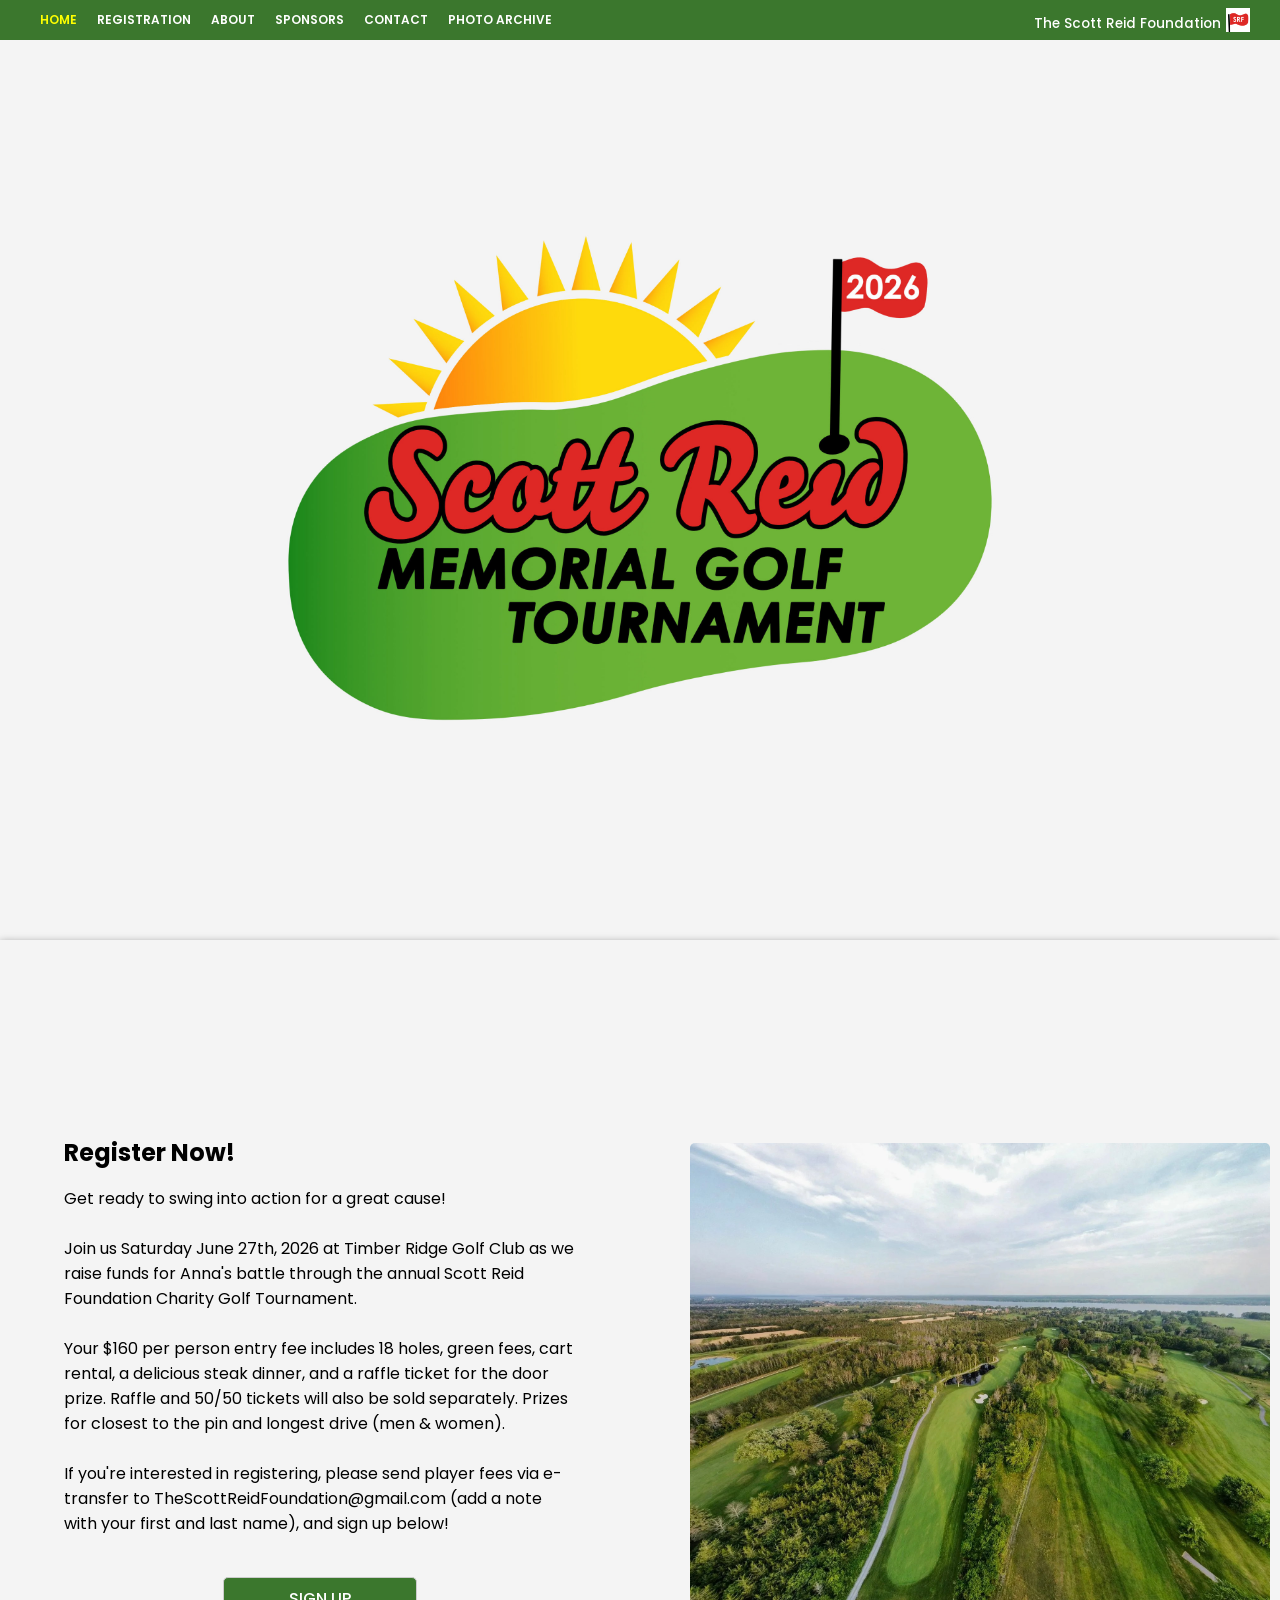
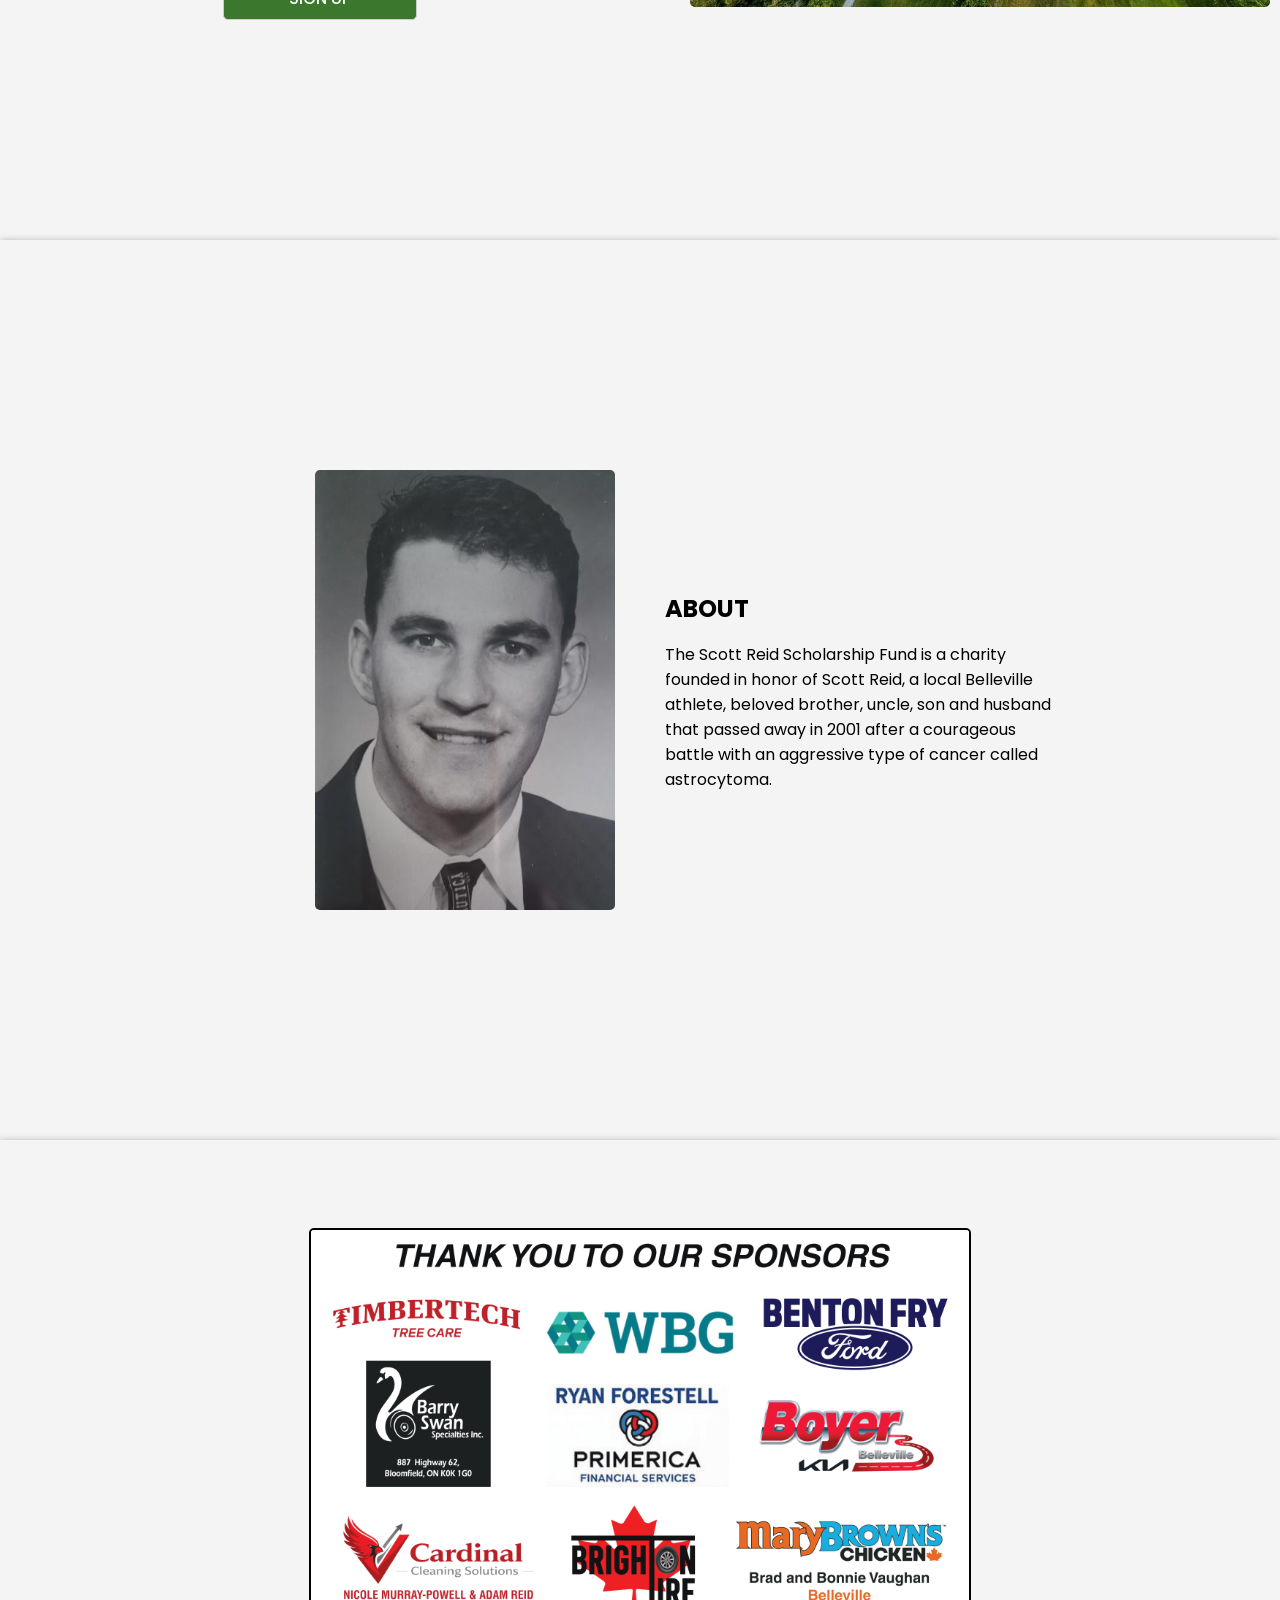
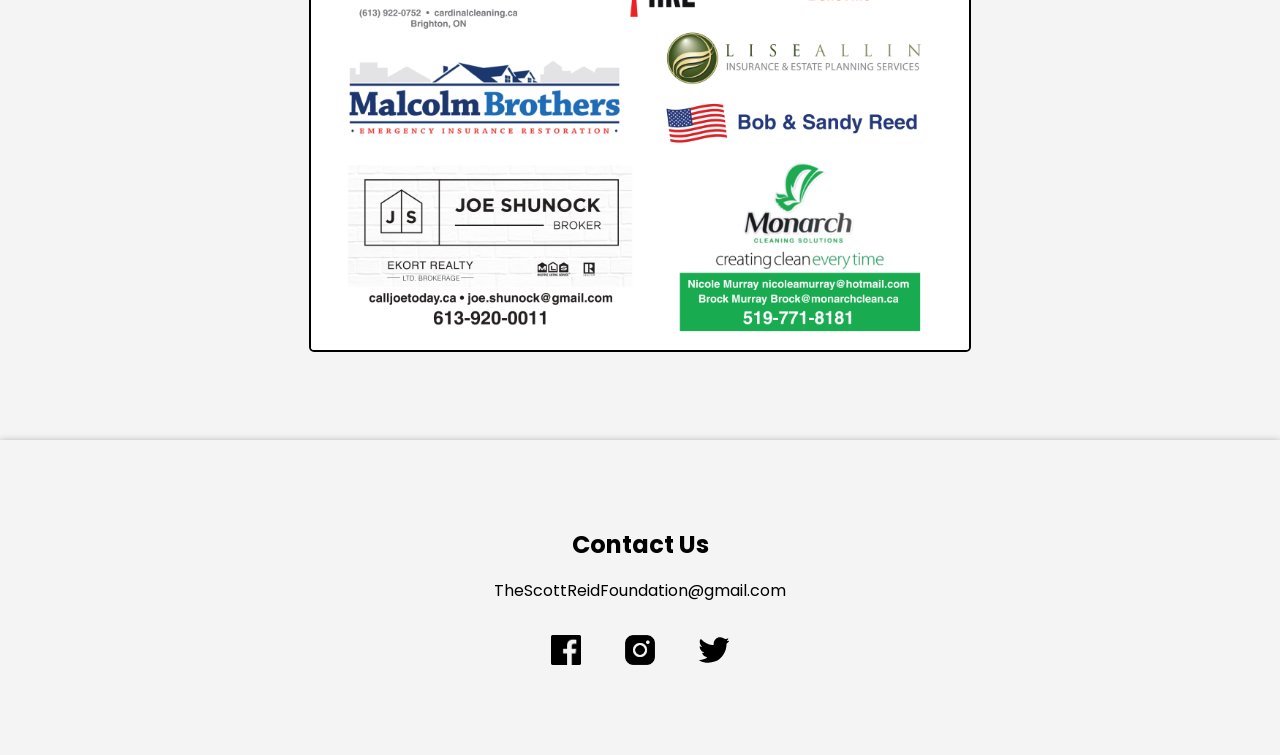
<file: index.html>
<!DOCTYPE html>
<html>
  <head>
    <meta name="viewport" content="width=device-width, initial-scale=1.0, viewport-fit=cover">
    <meta name="theme-color" content="#f0f0ff">
    <title>The Scott Reid Foundation</title>
    <meta name="description" content="Join us as we raise funds for local families facing cancer through the Scott Reid Foundation Charity Golf Tournament.">
    <link rel="icon" type="image/png" sizes="32x32" href="images/favicon.png">
    <link rel="icon" type="image/png" sizes="16x16" href="images/favicon2.png">
    <meta name="apple-mobile-web-app-capable" content="yes">
    <meta name="apple-mobile-web-app-title" content="Scott Reid Foundation">
    <link rel="apple-touch-icon" sizes="180x180" href="images/apple-icon.png">
    <meta name="apple-mobile-web-app-status-bar-style" content="white">
    <meta property="og:image" content="images/og-image.jpg">
  <meta property="og:image:width" content="1200">
  <meta property="og:image:height" content="630">
  <meta property="og:image:type" content="image/jpeg">
  <meta name="twitter:card" content="summary_large_image">
  <meta name="twitter:image" content="images/twitter-image.jpg">
    <link rel="stylesheet" href="styles.css">
    <script src="https://code.jquery.com/jquery-3.6.0.min.js"></script>
   <script src="main.js"></script>
  </head>

  <body>
    <div id="loading">
    </div>
    <div id="content" style="display: none;">
  </div>

  <header>
        <nav>
            <ul class="nav-menu-og">
                <li>
                  <a href="#home">HOME</a>
              </li>
                <li><a href="#registration">REGISTRATION</a></li>
                <li><a href="#about">ABOUT</a></li>
                <li><a href="#sponsors">SPONSORS</a></li>
                <li><a href="#contact">CONTACT</a></li>
              <li><a href="archive.html">PHOTO ARCHIVE</a></li>
            </ul>
   <div class="logo-container">
      <div class="logo-content">
        <div class="text-container">
          <h1>The Scott Reid Foundation</h1>
        </div>
        <a href="https://thescottreidfoundation.org/">
        <img src="images/apple-icon.png">
        </a>
      </div>
    </div>
  <div class="hamburger">
    <span class="bar"></span>
    <span class="bar"></span>
    <span class="bar"></span>
  </div>
  <ul class="nav-menu">
    <div class="nav-menu-text">
    <li class="nav-item"><a href="#home">HOME</a></li>
    <li class="nav-item"><a href="#registration">REGISTRATION</a></li>
    <li class="nav-item"><a href="#about">ABOUT</a></li>
    <li class="nav-item"><a href="#sponsors">SPONSORS</a></li>
    <li class="nav-item"><a href="#contact">CONTACT</a></li>
    <li class="nav-item"><a href="archive.html">PHOTO ARCHIVE</a></li>
  </div>
  </ul>
  </nav>
    </header>

    <main>

      <section id="home" class="home">
        <img src="images/logo3.jpg" id="Scott Reid Foundation" class="main-page-logo" alt="Scott Reid Foundation">
        <img src="images/logo2.jpg" id="Scott Reid Foundation" class="main-page-phone-logo" alt="Scott Reid Foundation">
      </section>

      


      <section id="registration" class="signup">
        <div class="half">
          <div class="left-align">
          <h1>Register Now!</h1>

        <p>
          Get ready to swing into action for a great cause! <br><br>Join us Saturday June 27th, 2026 at Timber Ridge Golf Club as we raise funds for Anna's battle through the annual Scott Reid Foundation Charity Golf Tournament.<br><br>Your $160 per person entry fee includes 18 holes, green fees, cart rental, a delicious steak dinner, and a raffle ticket for the door prize. Raffle and 50/50 tickets will also be sold separately. Prizes for closest to the pin and longest drive (men & women).
          
          <br><br> If you're interested in registering, please send player fees via e-transfer to TheScottReidFoundation@gmail.com (add a note with your first and last name), and sign up  below!
          
        </p>
      </div>

       
        <a href="https://forms.office.com/Pages/ResponsePage.aspx?id=DQSIkWdsW0yxEjajBLZtrQAAAAAAAAAAAAEbh7ywZPVUOVJTWVNEQVVTQkQ2MDlMSUkxSVUzVko5TC4u" 
   class="signup-btn" 
   target="_blank">
  SIGN UP
</a>

          
      </div>
      <div class="half2">
        <div class="carousel">
    <div class="carousel-inner">
        <div class="carousel-item"><img src="images/carousel/golfcourse1.jpg" alt="Scott Reid Foundation Memorial Golf Tournament"></div>
        <div class="carousel-item"><img src="images/carousel/group.jpg" alt="Scott Reid Foundation Memorial Golf Tournament"></div>
        <div class="carousel-item"><img src="images/carousel/golfcourse2.jpg" alt="Scott Reid Foundation Memorial Golf Tournament"></div>
        <div class="carousel-item"><img src="images/carousel/group2.jpg" alt="Scott Reid Foundation Memorial Golf Tournament"></div>
        <div class="carousel-item"><img src="images/carousel/golfcourse3.jpg" alt="Scott Reid Foundation Memorial Golf Tournament"></div>
        <div class="carousel-item"><img src="images/carousel/group3.jpg" alt="Scott Reid Foundation Memorial Golf Tournament"></div>
        <div class="carousel-item"><img src="images/carousel/golfcourse4.jpg" alt="Scott Reid Foundation Memorial Golf Tournament"></div>
        <div class="carousel-item"><img src="images/carousel/group4.jpg" alt="Scott Reid Foundation Memorial Golf Tournament"></div>
        <div class="carousel-item"><img src="images/carousel/golfcourse5.jpg" alt="Scott Reid Foundation Memorial Golf Tournament"></div>
        <div class="carousel-item"><img src="images/carousel/group5.jpg" alt="Scott Reid Foundation Memorial Golf Tournament"></div>
    </div>
</div>
</div>
      </section>

      <section id="about" class="about">
        <div class="half">
        <img src="images/scottreid_portrait1.jpg" id="Scott Reid" class="scott-reid-photo" alt="Scott Reid Foundation Memorial Golf Tournament">
      </div>
      <div class="half2">
        <h1>ABOUT</h1>
        <img src="images/scottreid_portrait1.jpg" id="Scott Reid" class="scott-reid-photo-mobile" alt="Scott Reid Foundation Memorial Golf Tournament">
        <p>
          The Scott Reid Scholarship Fund is a charity founded in honor of Scott Reid, a local Belleville athlete, beloved brother, uncle, son and husband that passed away in 2001 after a courageous battle with an aggressive type of cancer called astrocytoma.
        </p>
      </div>
      </section>

      <section id="sponsors" class="sponsors">
        <img src="images/sponsors.jpg" class="sponsors-img">
      </section>

      <section id="contact" class="contact">
        <h1>Contact Us</h1>
        <p>TheScottReidFoundation@gmail.com</p>
        <p>
          <a href="https://www.facebook.com/ScottReidFoundation/" target="_blank">
          <img src="images/icons/fb.png" class="fb"></a>
          <a href="https://www.instagram.com/scottreidfoundation/" target="_blank">
          <img src="images/icons/insta.png" class="insta"></a>
          <a href="https://twitter.com/thescottreidfnd" target="_blank">
          <img src="images/icons/twitter.svg" class="twitter"></a>
        </p>
      </section>

    </main>

  </body>
  <script>
    document.addEventListener("DOMContentLoaded", function() {
        let currentIndex = 0;
        const slides = document.querySelectorAll('.carousel-item');

        function showSlide(index) {
            slides.forEach(slide => {
                slide.style.transform = `translateX(-${index * 100}%)`;
            });
        }

        function nextSlide() {
            currentIndex = (currentIndex + 1) % slides.length;
            showSlide(currentIndex);
        }

        // Automatically transition between slides
        setInterval(nextSlide, 3000); // Change slide every 3 seconds
    });
</script>
  <script src="hamburger.js"></script>
  <script src="main.js"></script>
</html>
</file>
<file: styles.css>
@import url('https://fonts.googleapis.com/css2?family=Bruno+Ace+SC&family=Poppins:wght@200;400;500;600;700&family=Signika:wght@600;700&display=swap');

#loading {
  position: fixed;
  top: 0;
  left: 0;
  right: 0;
  bottom: 0;
  width: 100%;
  height: 100%;
  background-color: #f4f4f4;
  z-index: 10001;
  display: flex;
  justify-content: center;
  align-items: center;
}

#loading.hide {
  display: none;
}

body {
  font-family: 'Poppins', sans-serif;
  height: -webkit-fill-available;
  overflow-x: hidden;
  background-color: #f4f4f4;
  margin: 0;
  padding: 0;
  border: none;
  box-sizing: border-box;
}


header {
  z-index: 10000;
  top:0;
  position: sticky;
  background-color: #3B772D;
  color: black;
  height: 40px;
  width: 100vw;
  display: flex;
  justify-content: space-between;
  align-items: center;
}

.home,
.about,
.signup,
.sponsors,
.contact {
  top: 0;
  z-index: 1; 
  box-shadow: 0 2px 8px rgba(0,0,0, 0.4);
  background-color: #f4f4f;   
}


.home {
  display: flex;
  justify-content: center;
  align-items: center;
  height: 100vh;
  background-color: #f4f4f4;
}

.nav-icon{
  height: 20px;
}

.main-page-logo{
  height: 65vh;
}

.main-page-phone-logo{
  display: none;
}

.about{
  height: 100vh;
  display: flex;
  justify-content: center;
  align-items: center;
  background-color: #f4f4f4;
}

.about p{
  margin-left: 25px;
  width: 400px;
  text-align: left;
}

.about h1{
  margin-left: 25px;
  margin-bottom: 0;
  text-align: left;
}

.scott-reid-photo{
  margin-right: 25px;
  width: 300px;
  border-radius: 5px;
}

.scott-reid-photo-mobile{
  display: none;
}

.sponsors{
  height: 100vh;
  display: flex;
  justify-content: center;
  align-items: center;
  background-color: #f4f4f4;
}

.sponsors-img{
  height: 80vh;
  border: 2px solid black;
  border-radius: 5px;
}

.signup{
  height: 100vh;
  width: 100%;
  display: flex;
  justify-content: center;
  align-items: center;
  background-color: #f4f4f4;
}

.half{
  display: flex;
  flex-direction: column;
  flex:1;
  justify-content: center;
  align-items: flex-end;
}

.half2{
  display: flex;
  flex-direction: column;
  flex:1;
  justify-content: center;
  align-items: flex-start;
}

.left-align {
  margin-top: -25px;
  align-self: flex-start; /* Align this item to the left */
}

.signup p{
  width: 80%;
  padding-left: 10%;
}

.signup h1{
  margin-top: 0;
  padding-left: 10%;
  margin-bottom: 0;
}


.signup-btn {
  display: block;
  width: 30%;
  font-family: 'Poppins', sans-serif;
  margin-top: 25px;
  margin-left: auto;
  margin-right: auto;
  padding: 8px 0px;
  background-color: #3B772D;
  border: 1px solid #ccc;
  border-radius: 5px;
  color: white;
  font-size: 16px;
  font-weight: 500;
  cursor: pointer;
  text-align: center;
  text-decoration: none;
  transition: 0.2s ease;
}

.signup-btn:hover {
  transform: scale(1.05);
  box-shadow: 0 0px 4px rgba(86, 149, 70, 0.4); 
  color: yellow;
}


.carousel {
  margin-left: 50px;
  margin-top: -30px;
      width: 580px;
      overflow: hidden;
      justify-content: center;
      align-items: center;
    }
    
.carousel-inner {
    display: flex;
    transition: transform 0.5s ease;
}

.carousel-item {
    flex: 0 0 100%;
    max-width: 100%;
}

.carousel-item img {
    width: 100%;
    height: auto;
    display: block;
    border-radius: 5px; /* match parent if needed */
}


.contact{
   height: 35vh;
  display: flex;
  justify-content: center;
  align-items: center;
  background-color: #f4f4f4;
  flex-direction: column;
}

.contact-logo{
  width: 275px;
  margin-bottom: 17px;
  margin-top: 17px;
}

.contact h1{
  margin-bottom: 0;
}

.fb,.insta,.twitter{
  height: 30px;
  margin-left: 20px;
  margin-right: 20px;
}


.header-logo{
  width: 40px;
}

.nav-menu-og{
  margin-left: 20px;
  transition: color 0.3s ease;
}

.nav-menu a.active,
.nav-menu-og a.active {
  color: yellow;
}

nav ul {
  list-style-type: none;
  margin: 0;
  padding: 0;
  display: flex;
  justify-content: flex-start;
  align-items: center;
  height: 100%;
  line-height: 1.2rem;
}

nav ul li {
  font-size: 12px;
  height: 100%;
  margin-left: 20px;
}

nav ul li a {
  display: block;
  color: white;
  font-weight: 600;
  text-decoration: none;
  height: 100%;
}

nav ul li a:hover{
  outline: none;
cursor: pointer;
}

.dropdown {
  position: relative;
  display: inline-block;
}

.dropdown-content {
  display: none;
  position: absolute;
  background-color: #f9f9f9;
  min-width: 170px;
  box-shadow: 0px 8px 16px 0px rgba(0, 0, 0, 0.2);
  z-index: 1;
}

.dropdown-content a {
  color: black;
  padding: 12px 16px;
  text-decoration: none;
  display: block;
}


.dropdown:hover .dropdown-content{
  display: block;
}

.logo-container {
  text-align: center;
  position: absolute;
  top: 8px;
  right: 30px;
  display: flex;
  align-items: center;
  cursor: default;
}

.logo-container .logo-content {
  display: flex;
  align-items: center;
}

.logo-container img {
  max-height: 24px;
  margin-left: 5px;
}

.logo-container .text-container {
  display: flex;
  flex-direction: column;
  margin-left: 10px; /* Adjust as needed */
}


.logo-container h1 {
  font-weight: 500;
  color: white;
  margin: 0;
  font-size: 0.84rem;
}


.hamburger{
  display: none;
  cursor: pointer;
}

.bar{
  transform: translateY(-8px);
  display: block;
  width: 20px;
  height: 2.5px;
  margin:4px auto;
  -webkit-transition:all 0.3s ease-in-out;
  transition:all 0.3s ease-in-out;
  background-color: white;
  border-radius: 3px;
}

.nav-menu{
  display: none;
}

footer {
  font-family: 'Poppins', sans-serif;
  font-weight: 400;
  font-size: 14px;
  background-color: white;
  color: #000;
  text-align: right;
  position: fixed;
  padding-bottom: env(safe-area-inset-bottom);
  left: 0;
  bottom: 0;
  width: 100%;
  opacity: 0;
  transition: 0.1s;
}

footer:hover{
  opacity: 1;
}

footer a {
  color: #39ff14;
  text-decoration: none;
}

@media only screen and (max-width: 600px) {
  header{
    top:0;
    height: 40px;
    justify-content: center;
    align-items: center;
    position: fixed;
    box-shadow: 0 2px 2px rgba(0,0,0, 0.2);
  }

html {
  scroll-padding-top: 38px; /* Adjust to your header height */
}


  body{
    margin-top:40px;
  }

  .home,
.about,
.signup,
.sponsors,
.contact {
  box-shadow: 0 2px 4px rgba(0,0,0, 0.3);
}

 .home {
  display: flex;
  justify-content: center;
  align-items: center;
  height: 70vh;
  width: 100vw;
  background-color: #f4f4f4;
}
.main-page-logo{
display: none;
}

.main-page-phone-logo{
  margin-top: 15px;
  display: flex;
  width: 100%;
}

.logo-container {
  top:0;
  width: 100vw;
  display: flex;
  align-items: center;
  text-align: center;
  justify-content: center;
}


.logo-container .logo-content {
  display: flex;
  align-items: center;
}

.logo-container img {
  display: block;
  position: fixed;
  top: 7px;
  left:7px;
  max-width: 30px;
}

.logo-container .text-container {
   display: flex;
  flex-direction: column;
  margin-left: 0px;
  position: fixed;
  left: 50%;
  transform: translateX(-50%);
  top:4px; 
}

.logo-container h1 {
display: none;
}

.logo-container p {
  font-weight: 400;
  color: #100c08;
  margin-top: -10px;
  font-size: 0.7rem;

}

.dropdown:hover .dropdown-content{
  display: none;
}
  
  .navbar {
    margin-top: 30px;
  display: flex;
   justify-content: center;
   align-items: center;
      transition: opacity 0.3s ease-in-out;
      /* remove height property */
      pointer-events: auto;
      margin-bottom: 0;
  }


  .navbar ul {
        
        margin: 20px auto;
        padding: 0;
        list-style: none;
      }
      .navbar li {
        margin: 0.6rem;
      }

      

      .navbar a {
        width: auto;
        background-color: black;
        display: block;
        padding: 0.8rem;
        font-size: 1rem;
        text-align: center;
        text-decoration: none;
        color: white;
        border-radius: 1rem;
        transition: all 0.1s ease-in-out;
    }

.navbar a:hover {
  transform: scale(1.05);
  background-color: #100c08;
  color: white;
  font-weight: 500;
}

.navbar a:active {
  transform: scale(1.1);
  background-color: #100c08;
  color:white;
}

nav ul li {
  height: auto;
}

 nav ul{
margin-right: 35px;
margin-top: 100px;
 }

 nav ul li a:hover{
  outline: none;
cursor: pointer;
  text-decoration: none;
}

nav ul li a.active,
nav ul li a.active:hover {
   outline: none;
  cursor: pointer;
  text-decoration-thickness: 2.5px;
}


.hamburger{
  display: block;
  position: fixed;
  top: 15px;
  right:15px;
  z-index: 10000;
}
.hamburger.active .bar{
  background-color:white;
  transition: 0.3s;
}

.hamburger.active .bar:nth-child(2){
  opacity: 0;
}
.hamburger.active .bar:nth-child(1){
  transform: translateY(6.5px) rotate(45deg);
}
.hamburger.active .bar:nth-child(3){
  transform: translateY(-6.5px) rotate(-46deg);
}

.nav-menu-og{
  display: none;
}

.nav-menu{
  display: flex;
  position: fixed;
  right:-100%;
  top:0;
  gap:0;
  flex-direction: column;
  background-color: rgba(59,119,45);
  width: 45vw;
  transition: 0.3s;
  margin: 0;
}

.nav-menu a{
  color: white;
  font-size: 0.9rem;
  margin-left: 16px;
}
.nav-menu-text{
  margin-top: 50px;
  width: 100%;
}

.nav-item{
  margin:16px 0;
  height: 30px;
  border-bottom: 1px solid rgba(255,255,255,0.2);
}

.nav-menu.active{
  right:0;
}

.about{
  height: auto;
  width: 100%;
  display: flex;
  justify-content: center;
  align-items: center;
  background-color: #f4f4f4;
  padding-bottom: 50px;
  padding-top: 0;
  text-align: left;
}

.about p{
  width: 88vw;
  font-size: 0.9rem;
  text-align: center;
  margin-left: 0;
}

.about h1{
  margin-left: 0;
  text-align: center;
  padding-bottom: 30px;
  padding-top: 30px;
}

.scott-reid-photo{
  display: none;
}

.scott-reid-photo-mobile{
  display: flex;
  width: 40vw;
  margin-bottom: 30px;
}

.sponsors{
  height: auto;
  padding-top: 50px;
  padding-bottom: 50px;
}

.sponsors-img{
  height: auto;
  width: 80vw;
}

.signup{
  padding-top: 1px;
  height: auto;
  width: 100%;
  display: flex;
  justify-content: center;
  align-items: center;
  background-color: #f4f4f4;
  padding-bottom: 50px;
  flex-direction: column-reverse;
}

.half{
  width: 90vw;
  display: flex;
  flex-direction: none;
  flex:0;
  justify-content: center;
  align-items: flex-end;
}

.half2{
  display: flex;
  flex-direction: none;
  flex:1;
  justify-content: center;
  align-items: center;
}

.left-align {
  margin: 0;
  align-self: flex-start; /* Align this item to the left */
}


.signup p{
  width: auto;
  margin-top: 20px;
  font-size: 0.9rem;
  text-align: left;
  padding-left: 0;
}

.signup h1{
  margin-top: 20px;
  margin-bottom: 0;
  text-align: left;
  padding-left: 0;
}

.signup-btn {
  width: 100%;
  border-radius: 5px;
}

.carousel {
      width: 100vw;
      overflow: hidden;
      margin: 0 auto;
      justify-content: center;
      align-items: center;
    }
    
.carousel-inner {
    display: flex;
    transition: transform 0.5s ease;
}

.carousel-item {
    flex: 0 0 100%;
    max-width: 100%;
}

.carousel-item img {
  border-radius: 0;
    width: 100%;
    height: auto;
}


.contact{
  padding: 50px;
   height: 20vh;
  display: flex;
  justify-content: center;
  align-items: center;
  background-color: #f4f4f4;
  flex-direction: column;
}


.contact-logo{
  width: 275px;
}

.contact h1{
  margin-bottom: 0;
}

.fb,.insta,.twitter{
  height: 30px;
  margin-left: 20px;
  margin-right: 20px;
}

}

@media only screen and (min-width: 601px) and (max-width: 768px) {
  /* CSS rules for medium screens */

  .main-page-logo{
      display: none;
    }

.main-page-phone-logo {
  display: flex;
  width: 100%;
  height: auto;
  box-sizing: border-box;
}


    .about{
  height: auto;
  width: 100vw;
  display: flex;
  justify-content: center;
  align-items: center;
  background-color: #f4f4f4;
  padding-bottom: 50px;
  padding-top: 0;
  text-align: left;
}

.about p{
  width: auto;
  font-size: 0.9rem;
  text-align: center;
  margin-left: 0;
  padding-left: 10% ;
  padding-right: 10%;
}

.about h1{
  margin-left: 0;
  text-align: center;
  font-size: 1.3rem;
  padding-bottom: 30px;
  padding-top: 30px;
}

.scott-reid-photo{
  display: none;
}

.scott-reid-photo-mobile{
  display: flex;
  width: 40vw;
  padding-bottom: 30px;
}

.signup{
  padding-top: 1px;
  height: auto;
  width: 100vw;
  display: flex;
  justify-content: center;
  align-items: center;
  background-color: #f4f4f4;
  padding-bottom: 50px;
  flex-direction: column-reverse;
}

.half{
  display: flex;
  flex-direction: none;
  flex:0;
  justify-content: center;
  align-items: flex-end;
}

.half2{
  display: flex;
  flex-direction: none;
  flex:1;
  justify-content: center;
  align-items: center;
}

.left-align {
  margin: 0;
  align-self: flex-start; /* Align this item to the left */
}


.signup p{
  width: auto;
  margin: 0;
    font-size: 0.9rem;
  width: auto;
  text-align: left;
  padding-left: 0;
}

.signup h1{
  margin-top: 20px;
  margin-left: 0;
  margin-bottom: -25px;
  text-align: left;
  font-size: 1.3rem;
  padding-left: 0;
}

.signup-btn {
  width: 30%;
  font-family: 'Poppins', sans-serif;
  margin-top:25px;
  margin-left: auto;
  margin-right: auto;
  padding: 10px 0px;
  background-color: #569546;
  border: 1px solid #ccc;
  border-radius: 5px;
  color: white;
  font-size: 16px;
  cursor: pointer;
}

.signup-btn:hover{
  box-shadow: 0 0px 4px rgba(86, 149, 70, 0.4); 
}

.carousel {
      width: 100vw;
      overflow: hidden;
      margin: 0 auto;
      justify-content: center;
      align-items: center;
    }
    
.carousel-inner {
    display: flex;
    transition: transform 0.5s ease;
}

.carousel-item {
    flex: 0 0 100%;
    max-width: 100%;
}

.carousel-item img {
  margin: 0;
  border-radius: 0;
    width: 100%;
    height: auto;
}

.contact{
  padding: 50px;
   height: auto;
  display: flex;
  justify-content: center;
  align-items: center;
  background-color: #f4f4f4;
  flex-direction: column;
}

.contact h1{
  margin-bottom: 0;
}


}

@media only screen and (min-width: 769px) and (max-width: 1024px) {
  /* CSS rules for large screens */
  .main-page-logo{
      display: flex;
      width: 100vw;
    height: auto;
    }

  .main-page-phone-logo{
    display: none;
    
  }

    .about{
  height: auto;
  width: 100vw;
  display: flex;
  justify-content: center;
  align-items: center;
  background-color: #f4f4f4;
  padding-bottom: 50px;
  padding-top: 0;
  text-align: left;
}

.about p{
  width: auto;
  font-size: 0.9rem;
  text-align: center;
  margin-left: 0;
  padding-left: 10% ;
  padding-right: 10%;
}

.about h1{
  margin-left: 0;
  text-align: center;
  font-size: 1.3rem;
  padding-bottom: 30px;
  padding-top: 30px;
}

.scott-reid-photo{
  display: none;
}

.scott-reid-photo-mobile{
  display: flex;
  width: 40vw;
  padding-bottom: 30px;
}

.signup{
  padding-top: 1px;
  height: auto;
  width: 100vw;
  display: flex;
  justify-content: center;
  align-items: center;
  background-color: #f4f4f4;
  padding-bottom: 50px;
  flex-direction: column-reverse;
}

.half{
  display: flex;
  flex-direction: none;
  flex:0;
  justify-content: center;
  align-items: flex-end;
}

.half2{
  display: flex;
  flex-direction: none;
  flex:1;
  justify-content: center;
  align-items: center;
}

.left-align {
  margin: 0;
  align-self: flex-start; /* Align this item to the left */
}


.signup p{
  width: auto;
  margin: 5%;
    font-size: 0.9rem;
  width: auto;
  text-align: left;
  padding-left: 0;
}

.signup h1{
  margin-top: 20px;
  margin-left: 5%;
  margin-bottom: -25px;
  text-align: left;
  font-size: 1.3rem;
  padding-left: 0;
}

.signup-btn {
  font-family: 'Poppins', sans-serif;
  margin-top:25px;
  margin-left: auto;
  margin-right: auto;
  padding: 10px 25px;
  background-color: #569546;
  border: 1px solid #ccc;
  border-radius: 5px;
  color: white;
  font-size: 16px;
  cursor: pointer;
}

.signup-btn:hover{
  box-shadow: 0 0px 4px rgba(86, 149, 70, 0.4); 
}

.carousel {
      width: 100vw;
      overflow: hidden;
      margin: 0 auto;
      justify-content: center;
      align-items: center;
    }
    
.carousel-inner {
    display: flex;
    transition: transform 0.5s ease;
}

.carousel-item {
    flex: 0 0 100%;
    max-width: 100%;
}

.carousel-item img {
  margin: 0;
  border-radius: 0;
    width: 100%;
    height: auto;
}

.contact{
  padding: 50px;
   height: auto;
  display: flex;
  justify-content: center;
  align-items: center;
  background-color: #f4f4f4;
  flex-direction: column;
}

.contact h1{
  margin-bottom: 0;
}

}

@media only screen and (min-width: 1025px) and (max-width: 1200px) {
  /* CSS rules for extra-large screens */
  .half2{
    padding: 5%;
  }
}

/*
* {
  outline: 1px solid red !important;
}
*/
</file>
